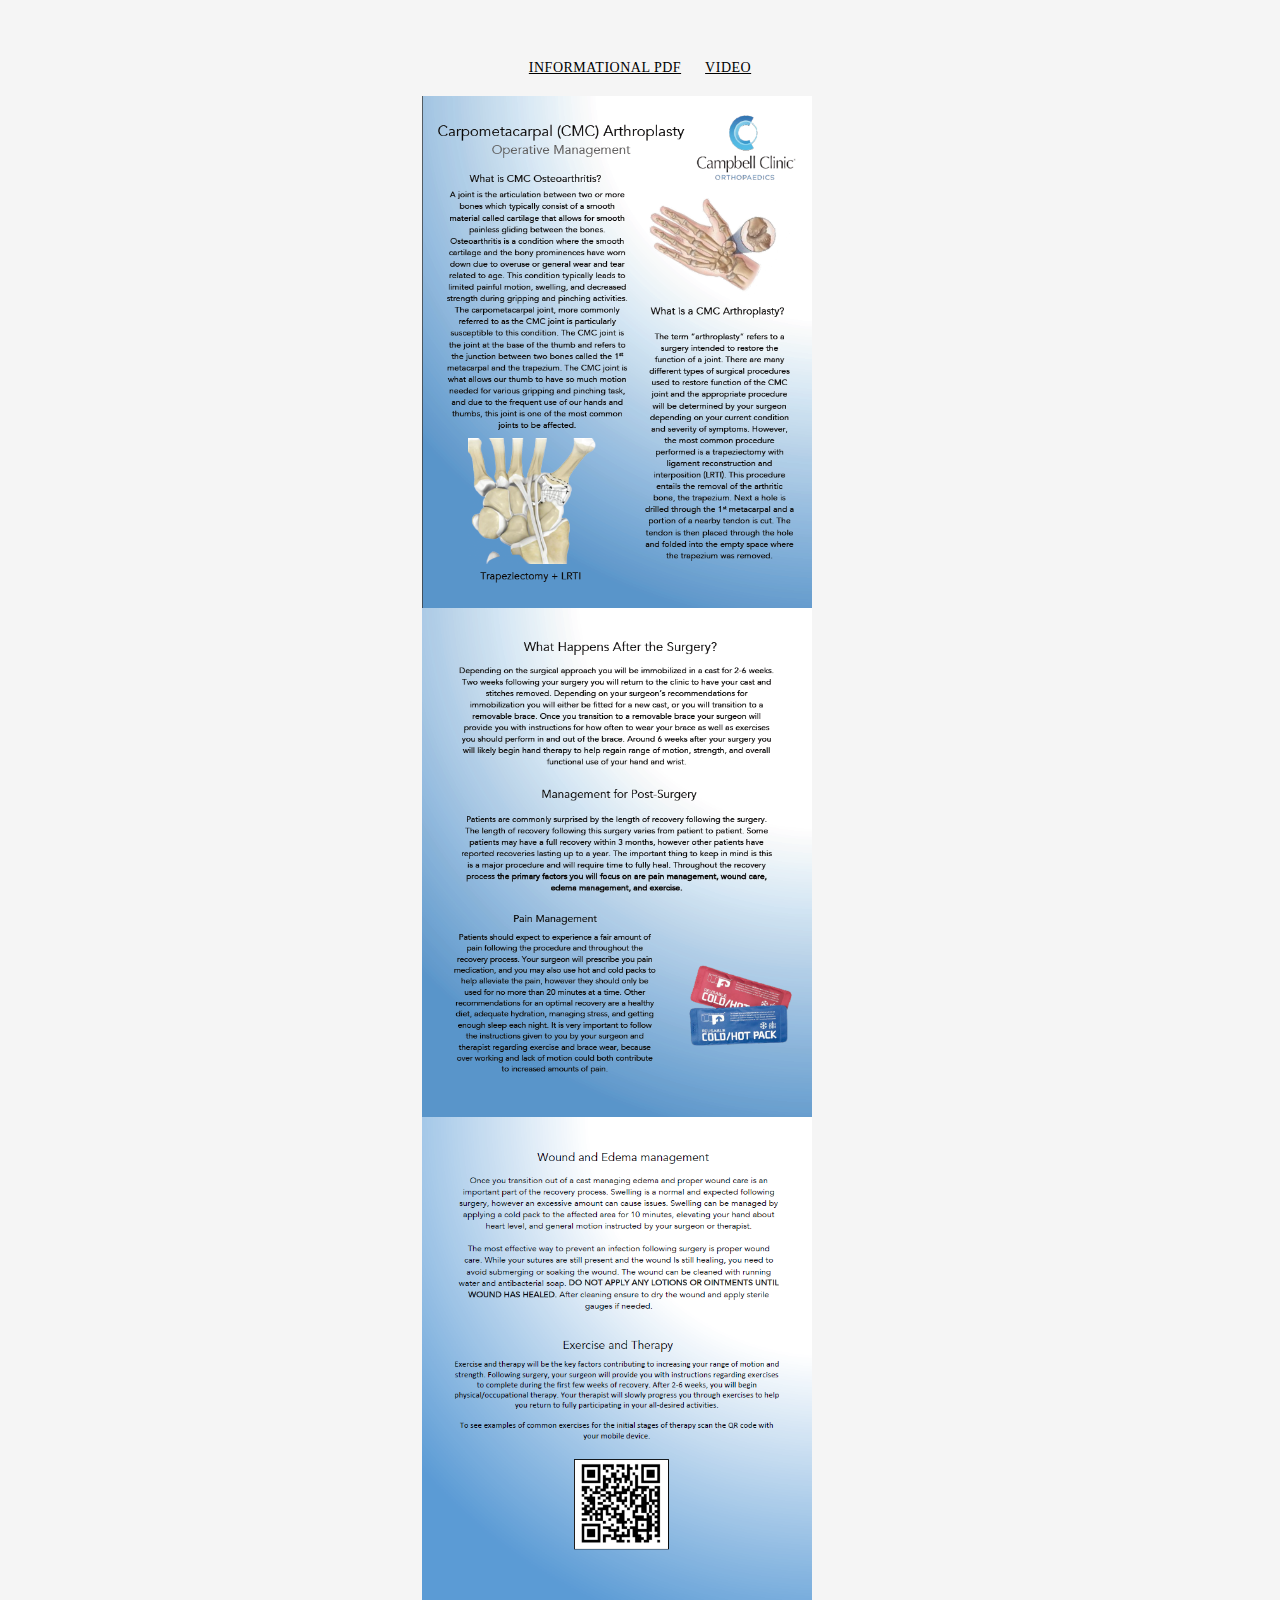
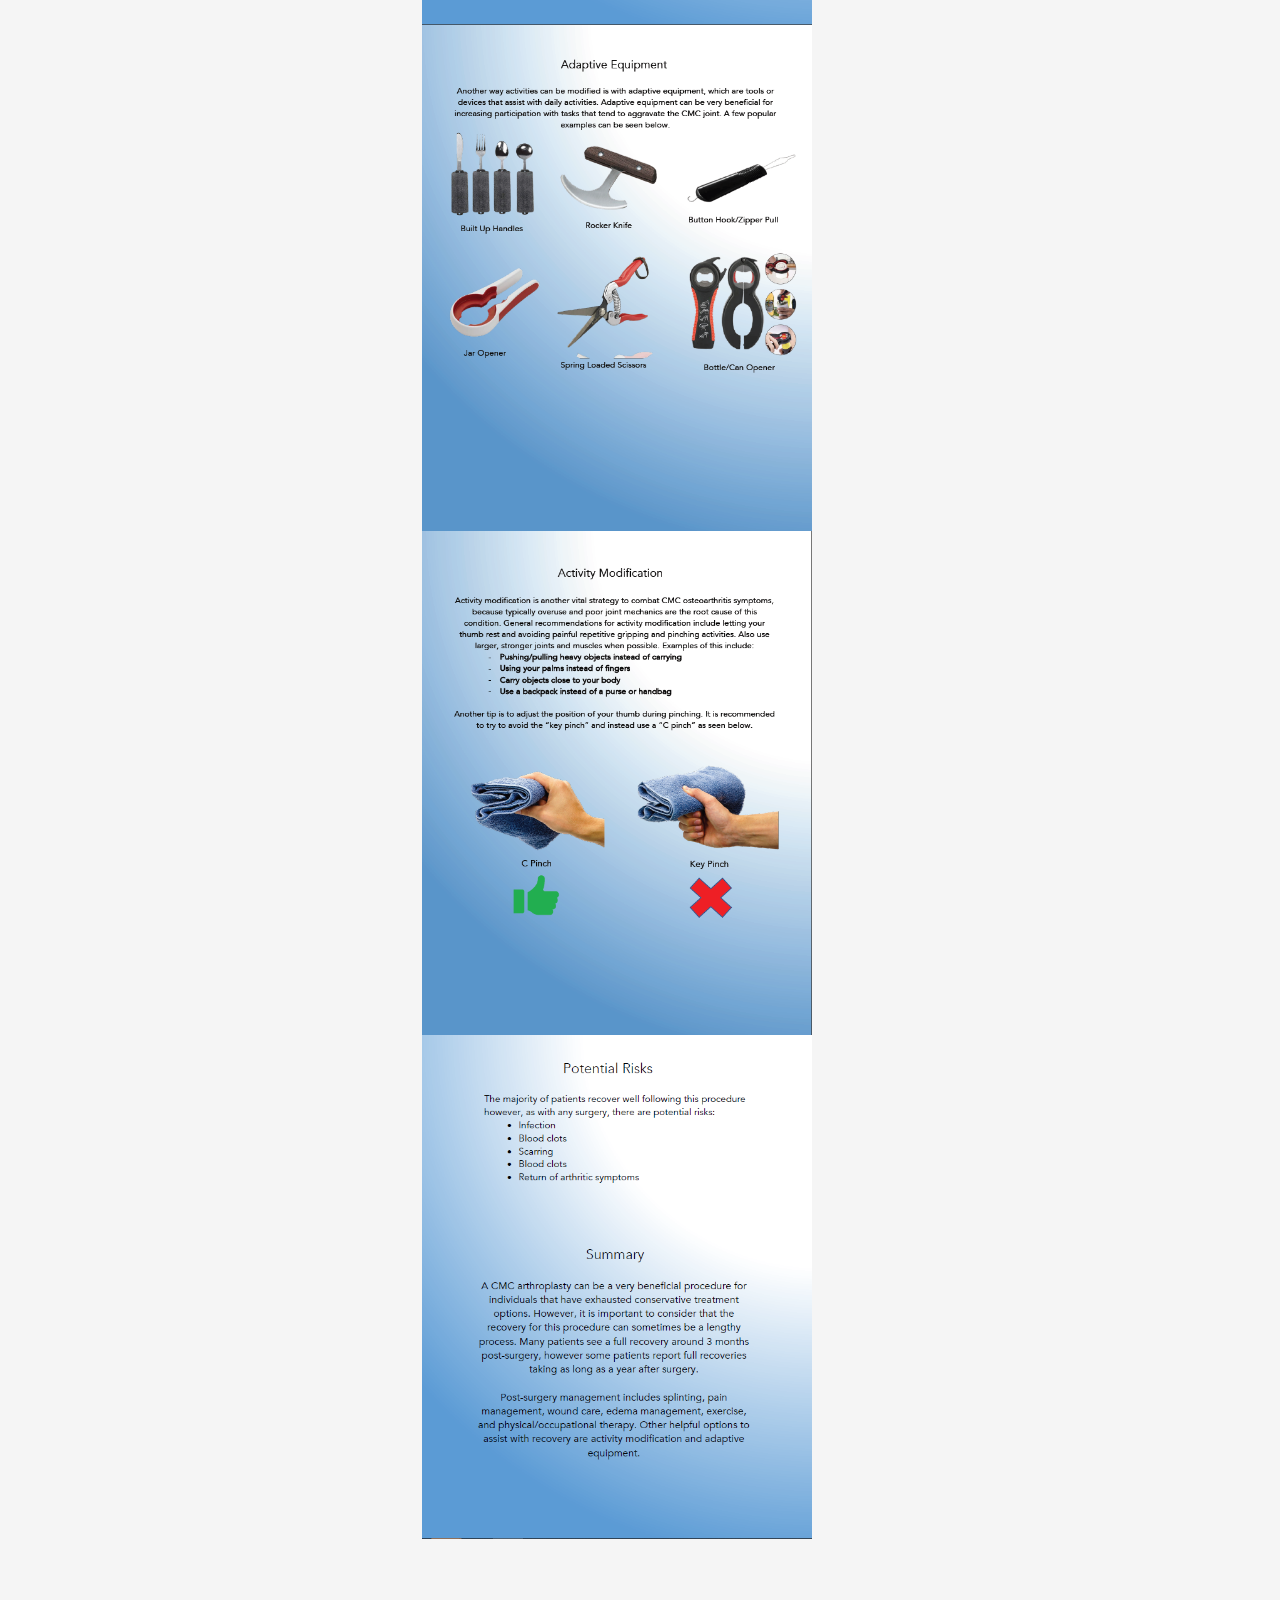
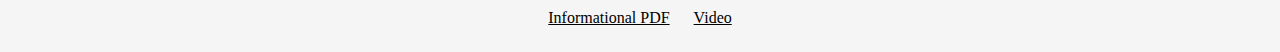
<file: index.html>
<!DOCTYPE html>
<html lang="en" dir="ltr">
<head>
  <title>Austin Harmon - Occupational Therapy</title>
  <link rel="shortcut icon" href="assets/ahlogo.png">
  <link rel="stylesheet" type="text/css" href="assets/stylesheets/main.css">
  <meta charset="utf-8">
  <meta name="keywords" content="Austin Harmon OT PDF">
  <meta name="viewport" content="width=device-width, initial-scale=1.0">
  <link rel="stylesheet" href="http://fonts.googleapis.com/css?family=Lato:100,300,400">
</head>


<body>
<header class="primary-header">
    <nav class="nav primary-nav">
        <ul>
          <li><a href="index.html">Informational PDF</a></li>
          <li><a href="about.html">Video</a></li>
        </ul>
      </nav>
</header>



<section class="ahpdf">
  <img src="assets/ah1.png" alt="austinspdf1">
  <img src="assets/ah2.png" alt="austinspdf2">
  <img src="assets/ah3.png" alt="austinspdf3">
  <img src="assets/ah4.png" alt="austinspdf4">
  <img src="assets/ah5.png" alt="austinspdf5">
  <img src="assets/ah6.png" alt="austinspdf6">
</section>







<footer class="primary-footer container">
    <nav class="nav">
      <ul>
        <li><a href="index.html">Informational PDF</a></li>
        <li><a href="about.html">Video</a></li>
      </ul>
      </nav>
</footer>
 </body>
</html>
</file>
<file: assets/stylesheets/main.css>
/* 
    Reset
    */
    html, body, div, span, applet, object, iframe,
    h1, h2, h3, h4, h5, h6, p, blockquote, pre,
    a, abbr, acronym, address, big, cite, code,
    del, dfn, em, img, ins, kbd, q, s, samp,
    small, strike, strong, sub, sup, tt, var,
    b, u, i, center,
    dl, dt, dd, ol, ul, li,
    fieldset, form, label, legend,
    table, caption, tbody, tfoot, thead, tr, th, td,
    article, aside, canvas, details, embed,
    figure, figcaption, footer, header, hgroup,
    menu, nav, output, ruby, section, summary,
    time, mark, audio, video {
      margin: 0;
      padding: 0;
      border: 0;
      font-size: 100%;
      font: inherit;
      vertical-align: baseline;
    }


/* 
Header & Footer
*/
.primary-nav {
  font-size: 14px;
  font-weight: 400;
  letter-spacing: .5px;
  text-transform: uppercase;
  padding-top: 50px;
}
.nav {
  display: flex;
  justify-content: center;
}

.primary-header a,
.primary-footer a {
  color: black;
}
.primary-header a:hover,
.primary-footer a:hover {
  color: #344945;
}

.nav li {
  display: inline-block;
  margin: 10px;
  vertical-align: top;
}

.primary-footer{
  padding-top: 50px;
  padding-bottom: 15px;
}

.socmed{
  display: flex;
  justify-content: center;
  align-items: center;
}

.socmed img {
  padding: 10px;
  height: 50px;
  margin: 22px 0 22px 0;
  vertical-align: top;
}


/* 
Custom Styles
*/

body{
  background: whitesmoke;
  color: black;
  margin: 0 250px;
}

h1, h2, h3, h4 {
  color: #648880;
}

h1 {
  font-size: 25px;
  line-height: 44px;
  text-transform: capitalize;
}
h2 {
  font-size: 20px;
  line-height: 44px;
}
h3 {
  font-size: 18px;
}
h4 {
  font-size: 16px;
}
h5 {
  font-size: 14px;
  font-weight: 400;
  text-transform: uppercase;
}
p{
  font-size: 15px;
  font-weight: 381;
  padding: 5px 0;
}


/*
  ========================================
index
  ========================================
*/
.ahpdf{
  display: flex;
  justify-content: space-around;
  flex-direction: column;
  margin-left: 22%;
  width: 50%;
  padding: 10px 0;
}




/*
  ========================================
about
  ========================================
*/

.otvideo p {
  display: flex;
  justify-content: center;
  font-size: large;
  padding-top: 15px;
}

.youtubevideo {
  display: flex;
  justify-content: center;
  align-items: center;
  flex-direction: column;
  font-size: large;
  width: auto;
  padding-top: 15px;
}

.youtubevideo img{
  display: flex;
  justify-content: center;
  align-items: center;
  width: 75%;
  margin-left: 10%;
}

/******************************************
  /* Responsive STYLES
  /*******************************************/
  @media screen and (max-width: 850px) {
/* 
Reset
*/
html, body, div, span, applet, object, iframe,
h1, h2, h3, h4, h5, h6, p, blockquote, pre,
a, abbr, acronym, address, big, cite, code,
del, dfn, em, img, ins, kbd, q, s, samp,
small, strike, strong, sub, sup, tt, var,
b, u, i, center,
dl, dt, dd, ol, ul, li,
fieldset, form, label, legend,
table, caption, tbody, tfoot, thead, tr, th, td,
article, aside, canvas, details, embed,
figure, figcaption, footer, header, hgroup,
menu, nav, output, ruby, section, summary,
time, mark, audio, video {
	margin: 0;
	padding: 0;
	border: 0;
	font-size: 100%;
	font: inherit;
	vertical-align: baseline;
}
/* 
Header & Footer
*/
.primary-nav {
  font-size: 14px;
  font-weight: 400;
  letter-spacing: .5px;
  text-transform: uppercase;
  padding-top: 50px;
}
.nav {
  display: flex;
  justify-content: center;
}

.primary-header a,
.primary-footer a {
  color: black;
}
.primary-header a:hover,
.primary-footer a:hover {
  color: #344945;
}

.nav li {
  display: inline-block;
  margin: 10px;
  vertical-align: top;
}

.primary-footer{
  padding-top: 50px;
  padding-bottom: 15px;
}

.socmed{
  display: flex;
  justify-content: center;
  align-items: center;
}

.socmed img {
  padding: 10px;
  height: 50px;
  margin: 22px 0 22px 0;
  vertical-align: top;
}


/* 
Custom Styles
*/

body{
  background: whitesmoke;
  color: black;
  margin: 0 15px;
}

h1, h2, h3, h4 {
  color: #648880;
}

h1 {
  font-size: 25px;
  line-height: 44px;
  text-transform: capitalize;
}
h2 {
  font-size: 20px;
  line-height: 44px;
}
h3 {
  font-size: 18px;
}
h4 {
  font-size: 16px;
}
h5 {
  font-size: 14px;
  font-weight: 400;
  text-transform: uppercase;
}
p{
  font-size: 15px;
  font-weight: 381;
  padding: 5px 0;
}



/* 
index
*/
.ahpdf{
  display: flex;
  justify-content: space-around;
  flex-direction: column;
  margin-left: 0%;
  width: 100%;
  padding: 10px 0;
}


/* 
about
*/

.otvideo p {
  display: flex;
  justify-content: center;
  font-size: medium;
  padding-top: 15px;
}


.youtubevideo {
  display: flex;
  justify-content: center;
  align-items: center;
  flex-direction: column;
  font-size: large;
  width: auto;
  padding-top: 15px;
}

.youtubevideo img{
  display: flex;
  justify-content: center;
  align-items: center;
  width: 75%;
  margin-left: 10%;
}



  @media (min-width: 701px) and (max-width: 900px){
    .intro{
      background:;
      width: 100%;
    }
</file>
